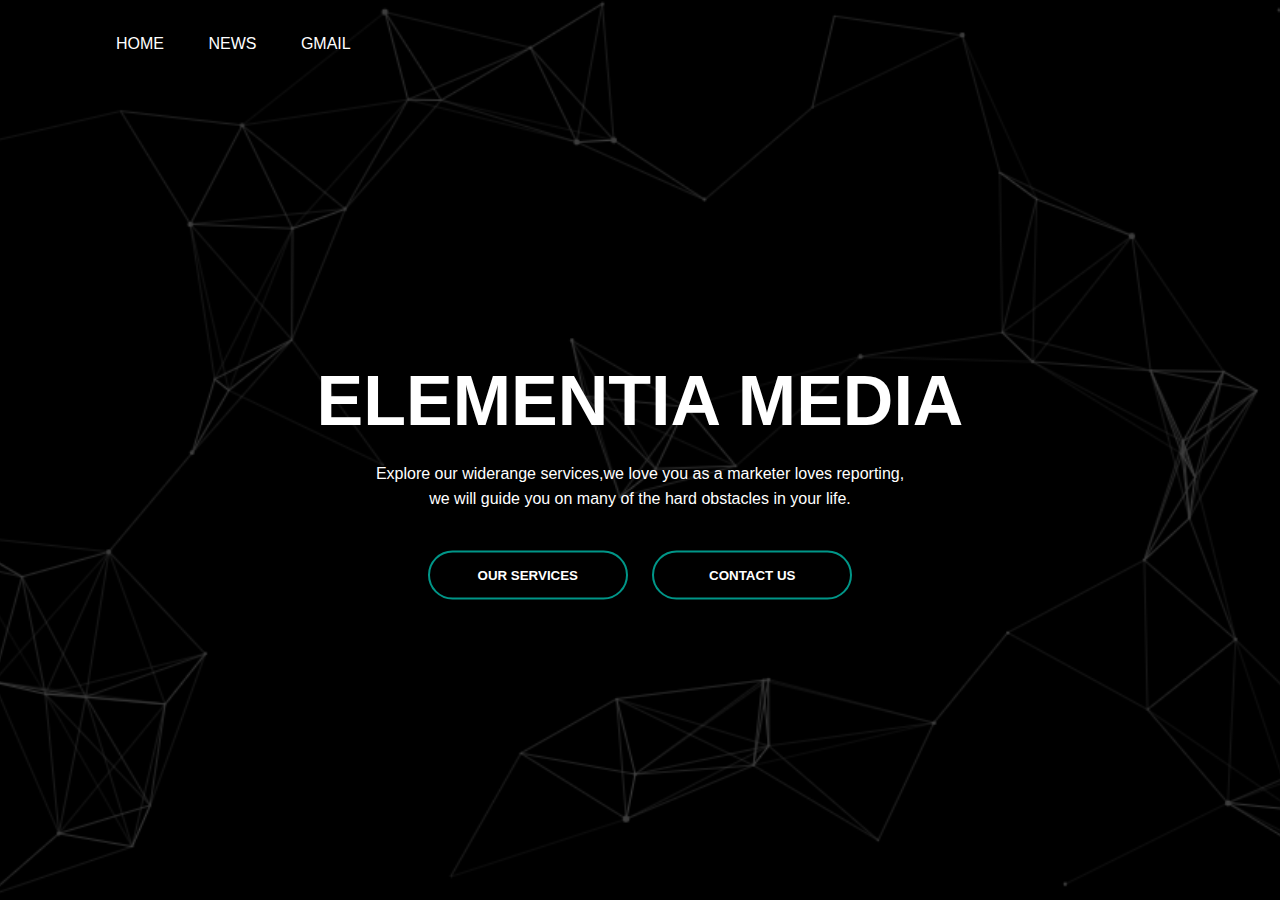
<file: index.html>
<html>
    <head>
        <title>
             ELEMENTIA MEDIA
        </title>
        <link rel="stylesheet" href="style.css">
    </head>
    <body>
        <div class="banner">
            <div class="navbar">
             <ul>
                <li><a href="#">HOME</a></li>
               <li><a href="#">NEWS</a></li>
                <li><a href="index.html">GMAIL</a></li>
             </ul>   
            </div>
            <div class="content">
                <h1>ELEMENTIA MEDIA</h1>
                <p>Explore our widerange services,we love you as a 
                    marketer loves reporting,<br>we will guide you on many of the hard obstacles in your life.
                </p>
                <div>
               <a href="file:///C:/Users/Administrator/Desktop/2nd%20page/page.html" target="_blank"><button type="button"><span></span> OUR SERVICES</button></a> 
               <a href="file:///C:/Users/Administrator/Desktop/contact%20form/index.html" target="_blank"><button type="button"><span></span> CONTACT US</button></a>
                </div>
            </div>
        </div>
    </body>
</html>     
<style>
    *{
    margin: 0;
    padding: 0;
    font-family: sans-serif;
}
.banner{
    width: 100%;
    height: 100vh;
    background-size: cover;
    background-position: center;
    background-image: linear-gradient(rgba(0,0,0,0.75),rgba(0,0,0,0.75)),url(download.png)
    

}   
.navbar{
    width: 85%;
    margin: auto;
    padding: 35px 0;
    display: flex;
    align-items: center;
    justify-content: space-between;
    color: #fff;
}
.navbar ul li{
    list-style: none;
    display: inline-block;
    margin: 0 20px;
    color: white;
    position: relative;
}
.navbar ul li a{
    text-decoration: none;
    color: white;
    text-transform: uppercase;
}
.navbar ul li::after{
    content: '';
    height: 3px;
    width: 0;
    background: #009688;
    position: absolute;
    left: 0;
    bottom: -10px;
    transition: 0.5s;

}
.navbar ul li:hover::after{
    width: 100%;

}
.content{
    width: 100%;
    position: absolute;
    top: 50%;
    transform: translateY(-50%);
    text-align: center;
    color: white;
}
.content h1{
    font-size: 70px;
    margin-top: 80px;
}
.content p{
    margin: 20px auto;
    font-weight: 100;
    line-height: 25px;

}
button{
    width: 200px;
    padding: 15PX 0;
    text-align: center;
    margin: 20px 10px;
    border-radius: 25px;
    font-weight: bold;
    border: 2px solid #009688;
    background: transparent;
    color: white;
    cursor: pointer;
    position: relative;
    overflow: hidden;


}
span{
    background: #009688;
    height: 100%;
    width: 0;
    border-radius: 25px;
    position: absolute;
    left: 0;
    bottom: 0;
    z-index: -1;
    transition: 0.5s;

}
button:hover span{
    width: 100%;

}
button:hover{
    border: none;
}

</style>
</file>
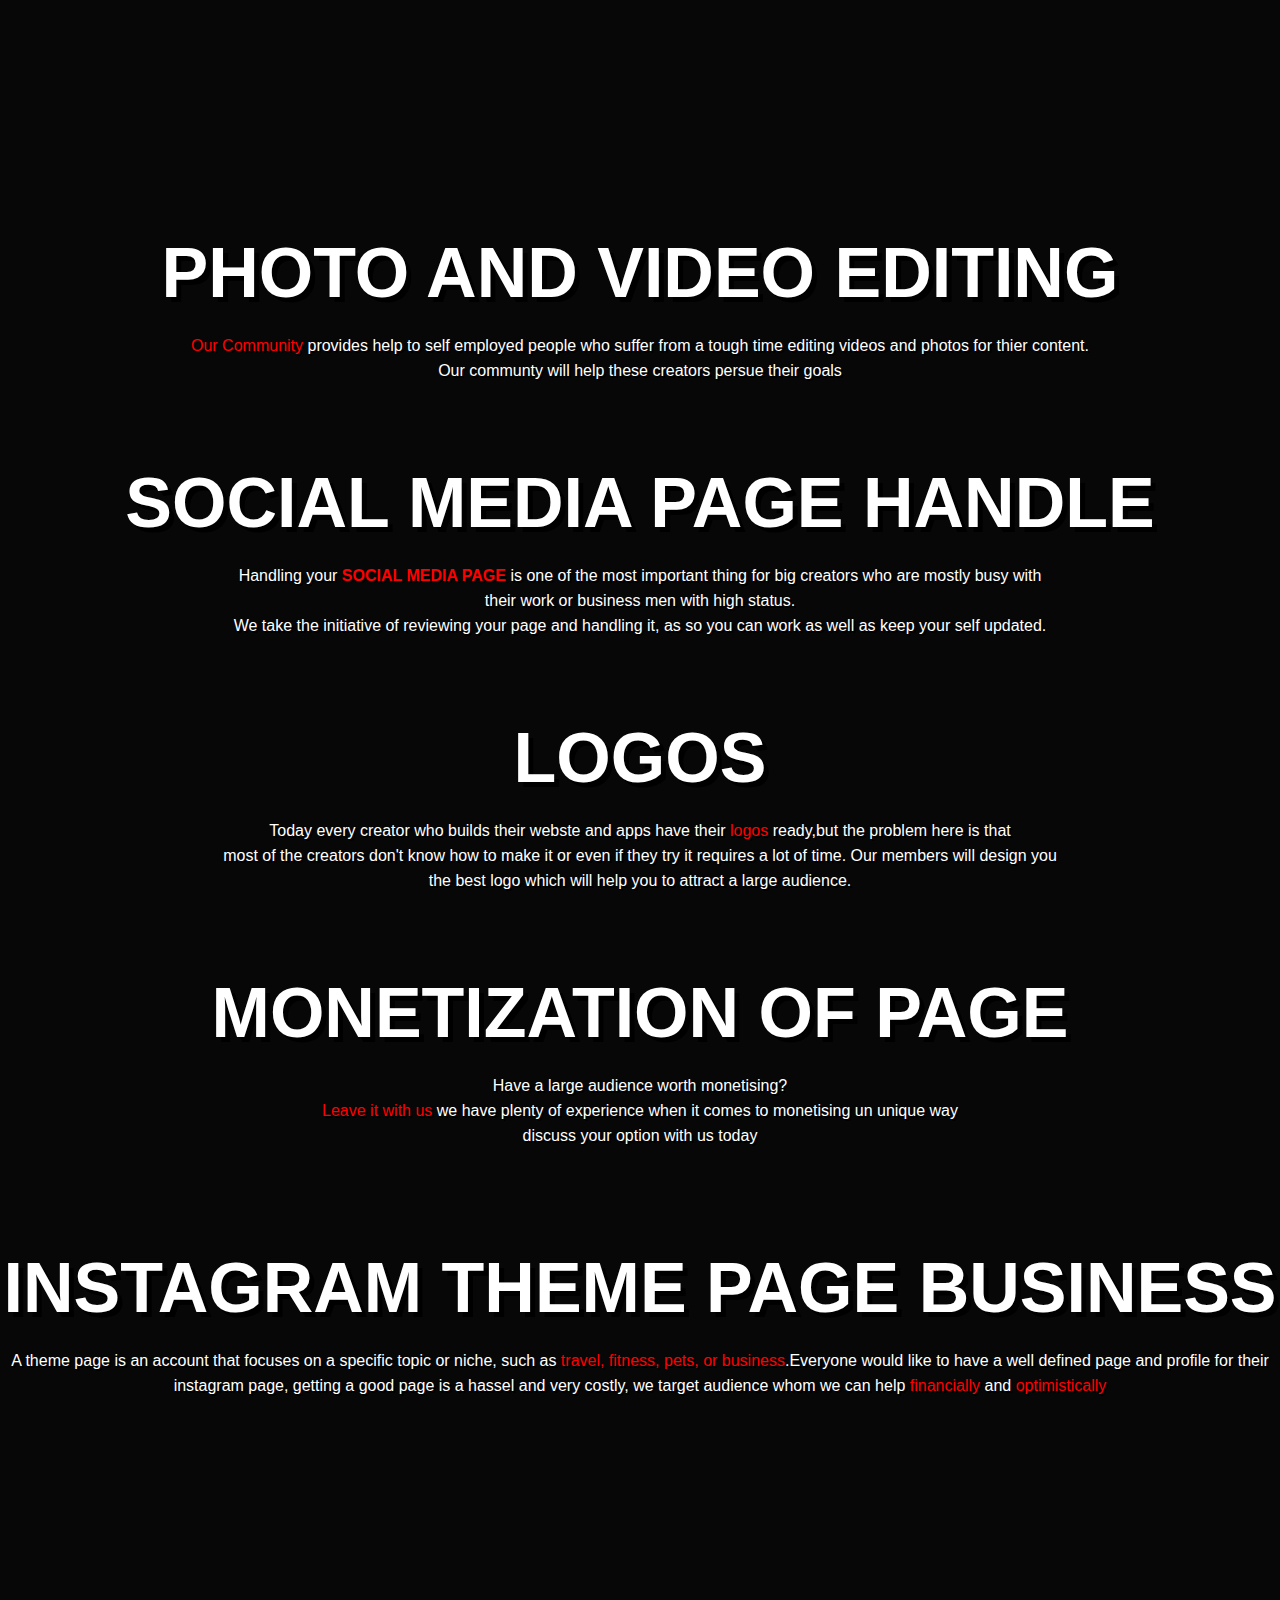
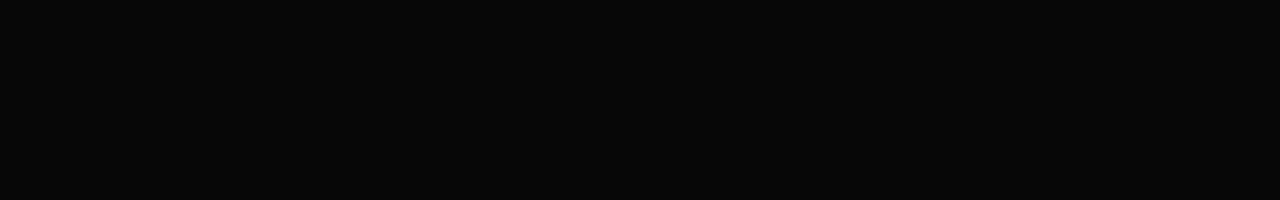
<file: page.html>
<html>
    <head>
        <title>
            About us
        </title>
        <link rel="stylesheet" href="style.css">
        </head>
        <body>
            <div class="banner">
                <div class="navbar">
               
                </div>
                <div class="content">
                    <h1>PHOTO AND VIDEO EDITING</h1>
                    <P>  <span style="color: red; font-weight: bolder;">Our Community</span> provides help to self employed people who suffer from a tough 
                        time editing videos and photos for thier content.<br>Our communty will
                        help these creators persue their goals
                    </P>
                    <h2>SOCIAL MEDIA PAGE HANDLE</h2>
                    <p>
                        Handling your <span style="color: red; font-weight: bold;">SOCIAL MEDIA PAGE</span> is one of the most important thing for big creators 
                        who are mostly busy with <br>their work or business men with high status.<br> We take the initiative 
                        of reviewing your page and handling it, as so you can work as well as keep your self updated.
                    </p>
                    <h3>
                        LOGOS
                    </h3>
                    <P>
                         Today every creator who builds their webste and apps have their<span style="color: red; font-weight: bolder;"> logos</span> ready,but the problem here is that 
                         <br>most of the creators don't know how to make it or even if they try it requires a lot of time.
                         Our members will design you<br> the best logo which will help you to attract a large audience.
                    </P>
                    <h4>MONETIZATION OF PAGE</h4>
                    <P>
                        Have a large audience worth monetising?<br> <span style="color: red; font-weight: bolder;">Leave it with us </span>
                        we have plenty of experience when it comes to monetising un unique way
                        <br>discuss your option with us today
                    </P>
                    <h5>
                        INSTAGRAM THEME PAGE BUSINESS
                    </h5>
                    <P>
                        A theme page is an account that focuses on a specific topic or niche, such as<span style="color: red; font-weight: bolder;"> travel, fitness, pets, or business</span>.Everyone would like to have a well defined page and profile for their instagram page, getting a good page is a hassel and very costly, we target audience whom we can help <span style="color: red; font-weight: bolder;">financially</span> and <span style="color: red; font-weight: bolder;">optimistically</span>
                    </P>
                </div>
            </div>
        </body>
</html>
<style>
    *{
    margin: 0;
    padding: 0;
    font-family: sans-serif;
}
.banner{
    width: 100%;
    height: 200vh;
    background-size: cover;
    background-position: center;
    background-color: rgb(7, 7, 7);
}
.navbar{
    width: 85%;
    margin: auto;
    padding: 35px 0;
    display: flex;
    align-items: center;
    justify-content: space-between;
    color: #fff;
}
.navbar ul li{
    list-style: none;
    display: inline-block;
    margin: 0 20px;
    color: white;
    position: relative;
}
.navbar ul li a{
    text-decoration: none;
    color: white;
    text-transform: uppercase;
}
.navbar ul li::after{
    content: '';
    height: 3px;
    width: 0;
    background: #009688;
    position: absolute;
    left: 0;
    bottom: -10px;
    transition: 0.5s;

}
.navbar ul li:hover::after{
    width: 100%;

}
.content{
    width: 100%;
    position: absolute;
    top: 50%;
    transform: translateY(-50%);
    text-align: center;
    color: white;
}
.content h1{
    font-size: 70px;
    margin-top: 750px;
    text-shadow:5px 5px rgb(0, 0, 0);
}
.content p{
    margin: 20px auto;
    font-weight: 100;
    line-height: 25px;
    text-shadow: 2px 2px rgb(0, 0, 0);
}
.content h2{
    font-size: 70px;
    margin-top: 80px;
    text-shadow:5px 5px black;
}
.content p{
    margin: 20px auto;
    font-weight: 100;
    line-height: 25px;
    text-shadow: 2px 2px black;
}
.content h3{
    font-size: 70px;
    margin-top: 80px;
    text-shadow:5px 5px black;
}
.content p{
    margin: 20px auto;
    font-weight: 100;
    line-height: 25px;
    text-shadow: 2px 2px black;
}
.content h4{
    font-size: 70px;
    margin-top: 80px;
    text-shadow:5px 5px black;
}
.content p{
    margin: 20px auto;
    font-weight: 100;
    line-height: 25px;
    text-shadow: 2px 2px black;
}
.content h5{
    font-size: 70px;
    margin-top: 100px;
    text-shadow:5px 5px black;
}
.content p{
    margin: 20px auto;
    font-weight: 100;
    line-height: 25px;
    text-shadow: 2px 2px black;
}

</style>
</file>
<file: style.css>
*{
    padding: 0;
    margin: 0;
    box-sizing: border-box;
}
body{
    font-family: 'outfit';
    background-color: rgb(58, 49, 50);
}
.contact-container{
    height: 100vh;
    display: flex;
    align-items: center;
    justify-content: space-evenly;
}
.contact-left{
    display: flex;
    flex-direction: column;
    align-items: start;
    gap: 20px;
}
.contact-left-title h2{
    font-weight: 600;
    color: #a363aa;
    font-size: 40px;
    margin-bottom: 5px;
}
.contact-left-title hr{
    border: none;
    width: 120px;
    height: 5px;
    background-color:#a363aa;
    border-radius: 10px;
    margin-bottom: 20px;
}
.contact-inputs{
    width: 400px;
    height: 50px;
    border: none;
    outline: none;
    padding-left: 25px;
    font-weight: 500;
    color: #666;
    border-radius: 50px;

}
.contact-left textarea{
    height: 140px;
    padding-top: 15px;
    border-radius: 20px;
}
.contact-inputs:focus{
    border: 2px solid #000000;
}
.contact-inputs::placeholder{
    color: #a9a9a9;
}
.contact-left button{
    display: flex;
    align-items: center;
    padding: 15px 30px;
    font-display: 16px;
    color: #fff;
    gap: 10px;
    border: none;
    border-radius: 50px;
    background: red;
    cursor: pointer;
}
.contact-right img{
    width: 500px;
}
@media (max-width:800px) {
    .contact-inputs{
        width: 80vw;
    }
    .contact-right{
        display: none;
    }
}
</file>
